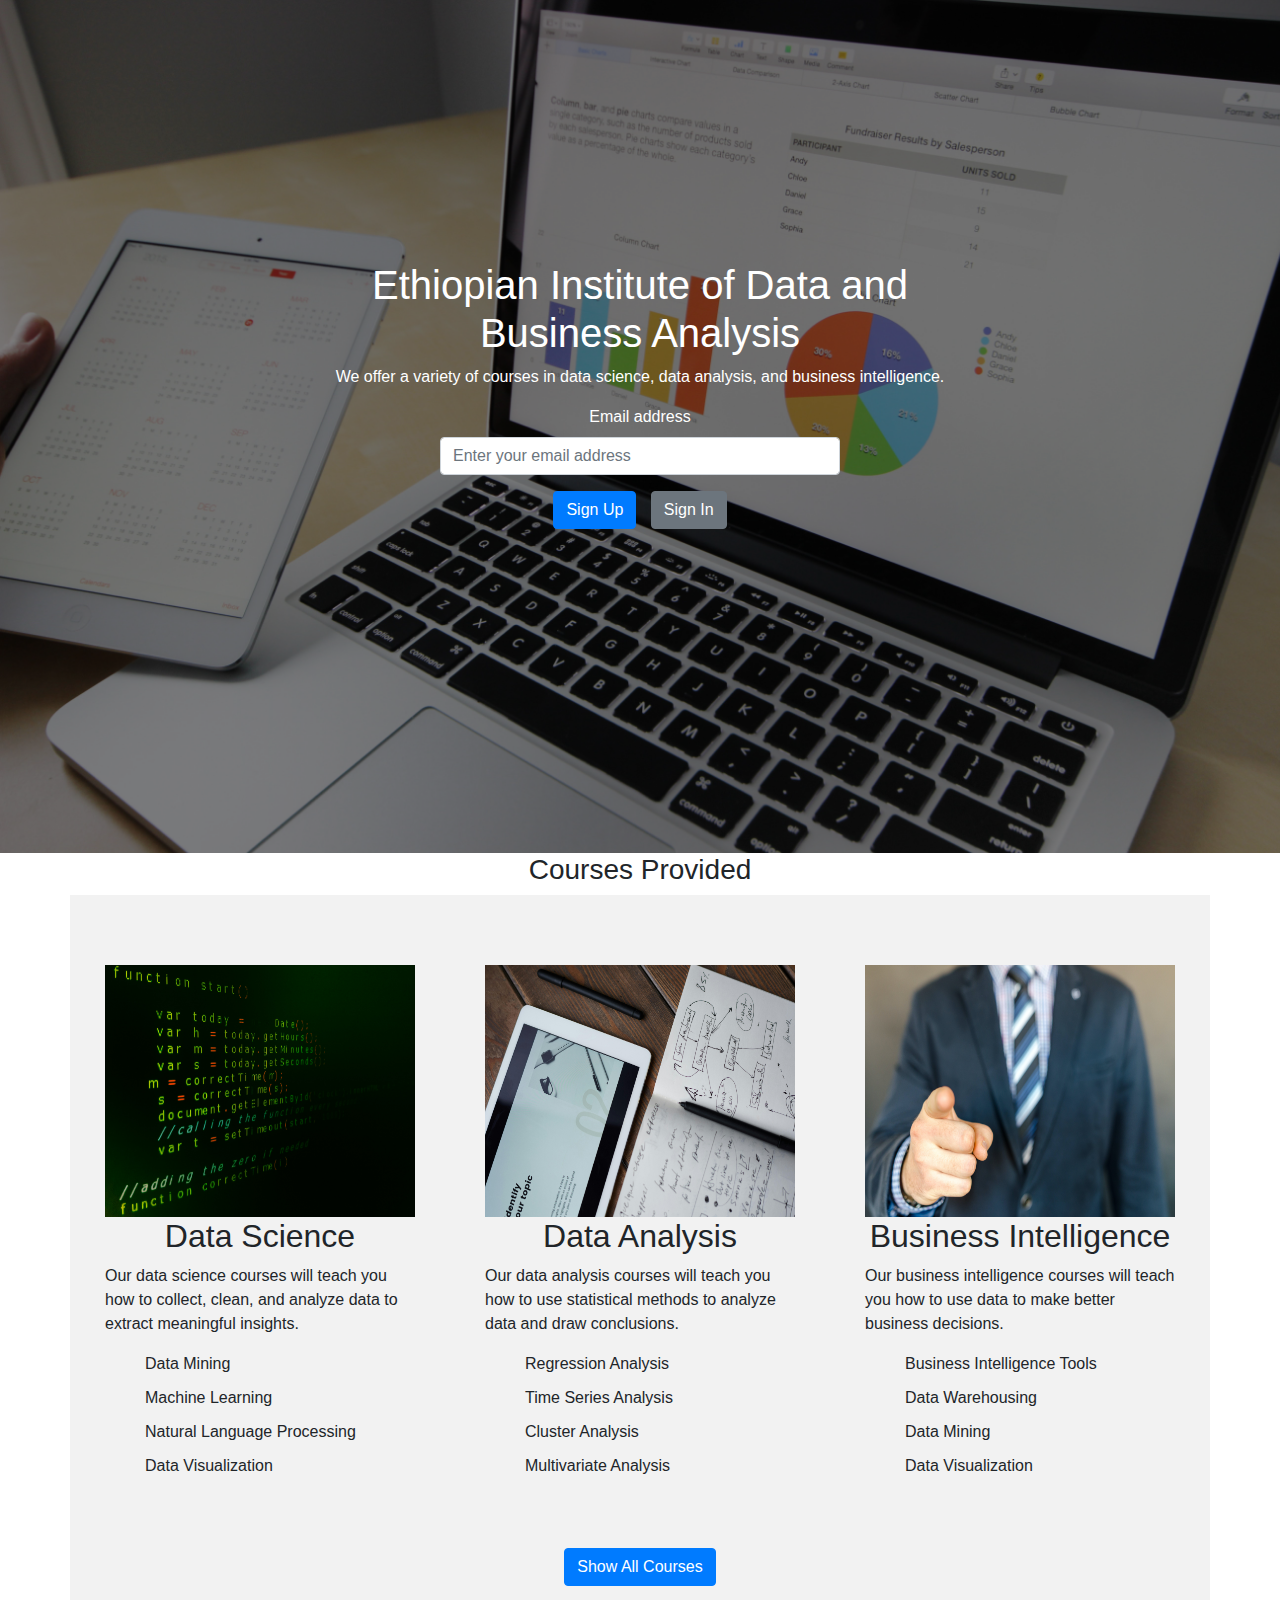
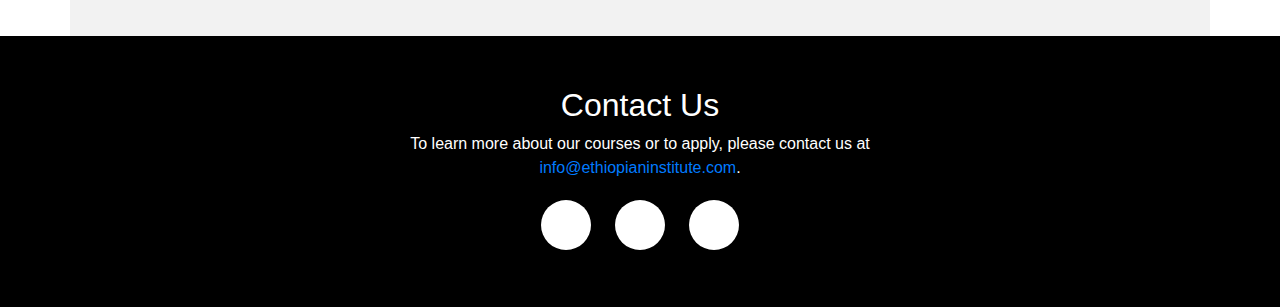
<file: index.html>
<!DOCTYPE html>
<html lang="en">
<head>
  <meta charset="UTF-8">
  <meta http-equiv="X-UA-Compatible" content="IE=edge">
  <meta name="viewport" content="width=device-width, initial-scale=1.0">
  <title>Ethiopian Institute of Data and Business Analysis</title>
  <link rel="stylesheet" href="https://cdnjs.cloudflare.com/ajax/libs/font-awesome/6.4.2/css/all.min.css" integrity="sha512-z3gLpd7yknf1YoNbCzqRKc4qyor8gaKU1qmn+CShxbuBusANI9QpRohGBreCFkKxLhei6S9CQXFEbbKuqLg0DA==" crossorigin="anonymous" referrerpolicy="no-referrer" />
  <link rel="stylesheet" href="CSS/style.css">
  <link rel="stylesheet" href="https://maxcdn.bootstrapcdn.com/bootstrap/4.0.0/css/bootstrap.min.css" integrity="sha384-Gn5384xqQ1aoWXA+058RXPxPg6fy4IWvTNh0E263XmFcJlSAwiGgFAW/dAiS6JXm" crossorigin="anonymous">
</head>
<body>
    <div class="container-fluid p-0">
        <div class="image-container">
          <img src="images/front.jpg" alt="Ethiopian Institute of Data and Business Analysis" class="img-fluid">
          <div class="overlay">
            <div class="row justify-content-center align-items-center h-100">
                <div class="col-md-6 text-center">
                    <h1>Ethiopian Institute of Data and Business Analysis</h1>
                    <p>We offer a variety of courses in data science, data analysis, and business intelligence.</p>
                    <form action="/signup" method="post" class="email-form">
                      <div class="form-group">
                        <label for="email">Email address</label>
                        <input type="email" class="form-control" id="email" name="email" placeholder="Enter your email address">
                      </div>
                      <button type="submit" class="btn btn-primary">Sign Up</button>
                      <a href="signin.html" class="btn btn-secondary">Sign In</a>
                    </form>
                  </div>
            </div>
          </div>
        </div>
      </div>
      
      <div class="container">
        <div class="row">
            <div class="col-md-12 text-center">
                <h3>Courses Provided</h3>
              </div>
              <section class="course-section">
                <div class="container">
                  <div class="row">
                    <div class="col-md-4">
                      <div class="image-container2">
                        <img src="images/Data Science.jpg" alt="Course Image">
                      
                      <h2>Data Science</h2>
                      <p style="text-align:left;">Our data science courses will teach you how to collect, clean, and analyze data to extract meaningful insights.</p>
                      <ul style="list-style-type:none; text-align:left;">
                        <li>Data Mining</li>
                        <li>Machine Learning</li>
                        <li>Natural Language Processing</li>
                        <li>Data Visualization</li>
                      </ul>
                    </div>
                    </div>
                    <div class="col-md-4">
                      <div class="image-container2">
                        <img src="images/Data Analysis.jpg" alt="Course Image">
                      
                      <h2>Data Analysis</h2>
                      <p style="text-align:left;">Our data analysis courses will teach you how to use statistical methods to analyze data and draw conclusions.</p>
                      <ul style="list-style-type:none; text-align:left;">
                        <li>Regression Analysis</li>
                        <li>Time Series Analysis</li>
                        <li>Cluster Analysis</li>
                        <li>Multivariate Analysis</li>
                      </ul>
                    </div>
                    </div>
                    <div class="col-md-4">
                      <div class="image-container2">
                        <img src="images/Business Intelligence.jpg" alt="Course Image">
                      
                      <h2>Business Intelligence</h2>
                      <p style="text-align:left;">Our business intelligence courses will teach you how to use data to make better business decisions.</p>
                      <ul style="list-style-type:none; text-align:left;">
                        <li>Business Intelligence Tools</li>
                        <li>Data Warehousing</li>
                        <li>Data Mining</li>
                        <li>Data Visualization</li>
                      </ul>
                    </div>
                    </div>
                  </div>
                </div>
                <div class="row justify-content-center mt-4">
                  <button type="button" class="btn btn-primary" onclick="window.location.href='more.html'">Show All Courses</button>
                </div>              
                </div>
              </section>    
        </div>
        
      
      <div class="container-fluid contact-us">
        <div class="row justify-content-center">
          <div class="col-md-6">
            <h2>Contact Us</h2>
            <p>To learn more about our courses or to apply, please contact us at <a href="mailto:info@ethiopianinstitute.com">info@ethiopianinstitute.com</a>.</p>
            <div class="social-media">
                <a href="#" class="social-link"><i class="fab fa-facebook-f"></i></a>
                <a href="#" class="social-link"><i class="fab fa-twitter"></i></a>
                <a href="#" class="social-link"><i class="fab fa-instagram"></i></a>
              </div>
        </div>
        </div>
      </div>
    </div>
  </div>
</body>
</html>
</file>
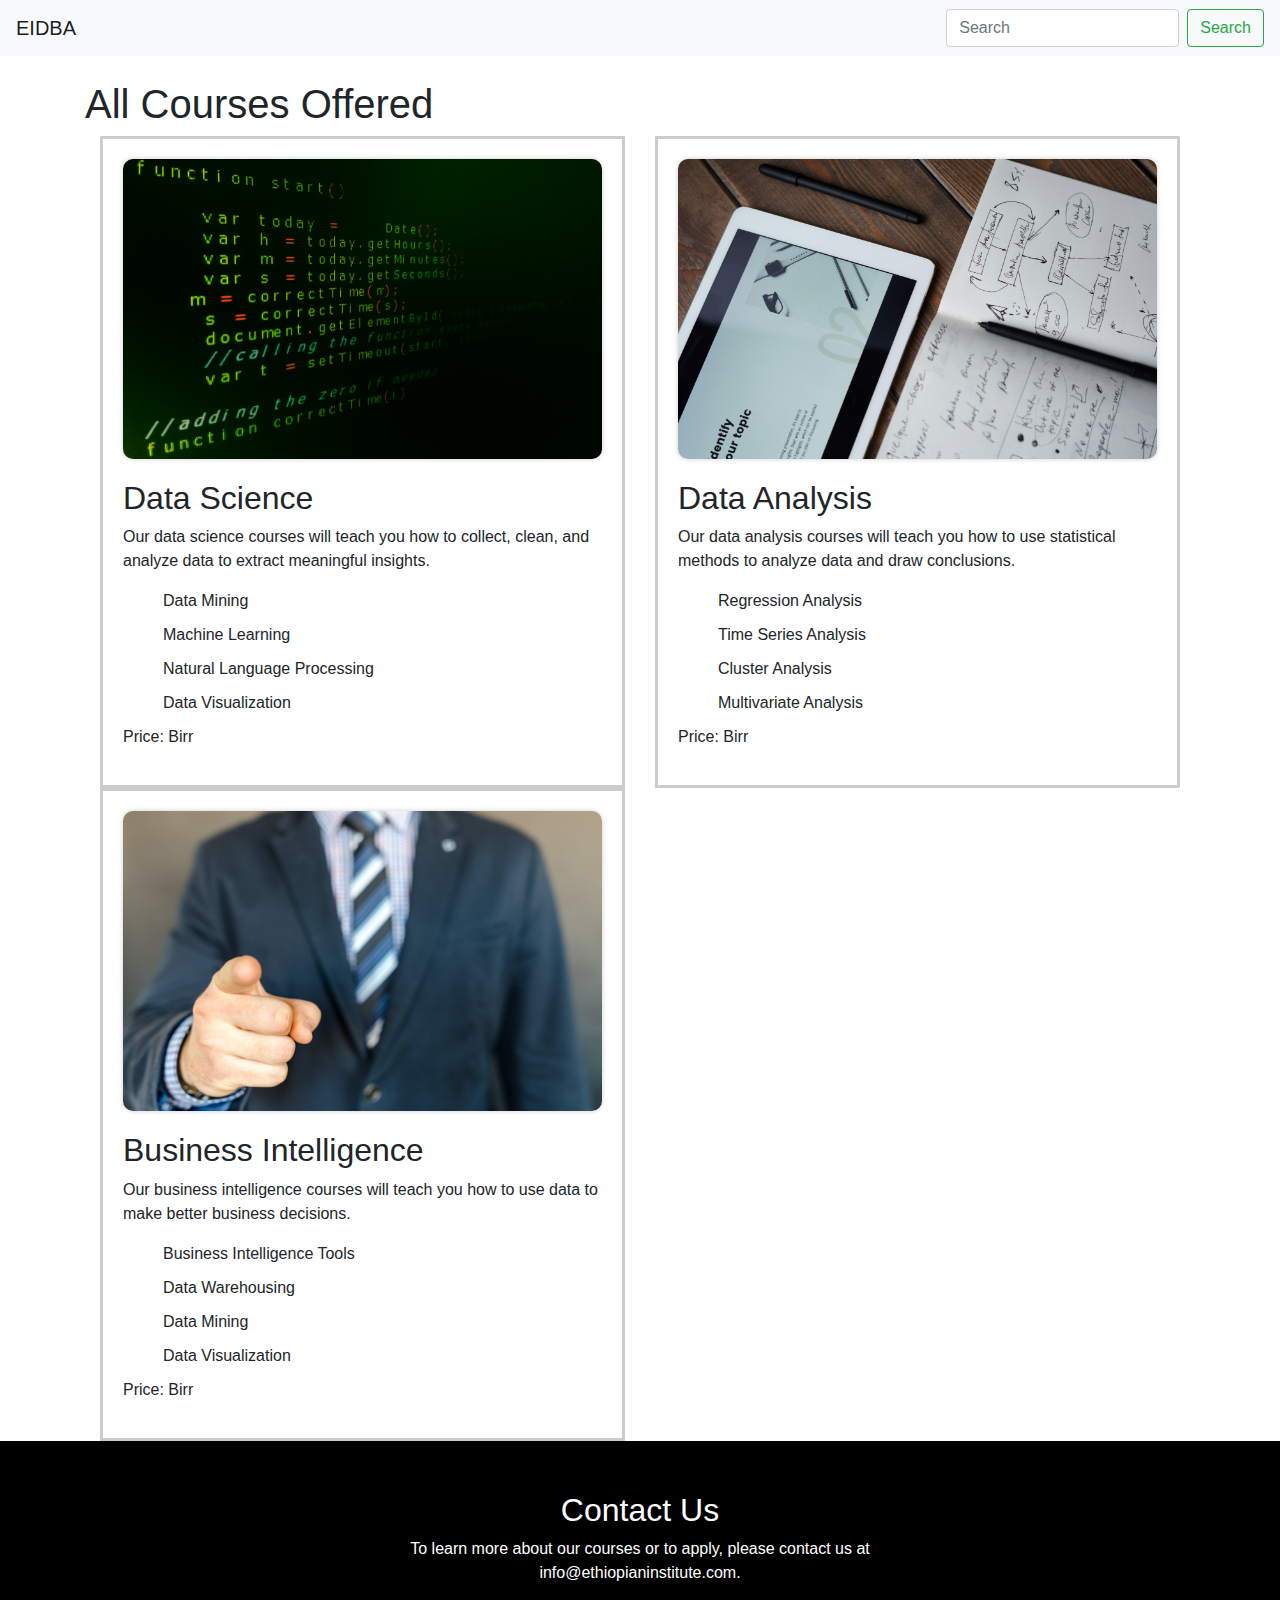
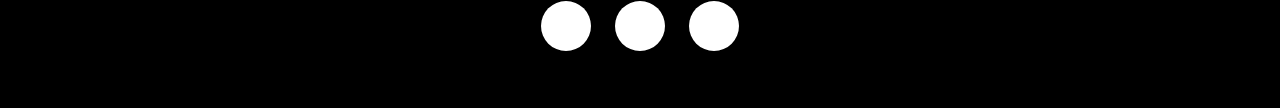
<file: more.html>
<!DOCTYPE html>
<html>
<head>
  <title>All courses</title>
  <link rel="stylesheet" href="https://cdnjs.cloudflare.com/ajax/libs/font-awesome/6.4.2/css/all.min.css" integrity="sha512-z3gLpd7yknf1YoNbCzqRKc4qyor8gaKU1qmn+CShxbuBusANI9QpRohGBreCFkKxLhei6S9CQXFEbbKuqLg0DA==" crossorigin="anonymous" referrerpolicy="no-referrer" />
  <link rel="stylesheet" href="https://stackpath.bootstrapcdn.com/bootstrap/4.5.2/css/bootstrap.min.css">
  <link rel="stylesheet" href="CSS/more.css">
</head>
<body>
  <nav class="navbar navbar-expand-lg navbar-light bg-light">
    <a class="navbar-brand" href="index.html">EIDBA</a>
    <button class="navbar-toggler" type="button" data-toggle="collapse" data-target="#navbarNav" aria-controls="navbarNav" aria-expanded="false" aria-label="Toggle navigation">
      <span class="navbar-toggler-icon"></span>
    </button>
    <div class="collapse navbar-collapse justify-content-end" id="navbarNav">
      <form class="form-inline my-2 my-lg-0"> 
        <input class="form-control mr-sm-2" type="search" placeholder="Search" aria-label="Search">
        <button class="btn btn-outline-success my-2 my-sm-0" type="submit">Search</button>
      </form>
    </div>
  </nav>
  <div class="container mt-4">
    <h1>All Courses Offered</h1>
  <section class="course-section">
    <div class="container">
      <div class="row">
        <div class="col-md-6">
          <a href="course-details.html">
          <div class="image-container2">
            <img src="images/Data Science.jpg" alt="Course Image">
          <h2>Data Science</h2>
          <p style="text-align:left;">Our data science courses will teach you how to collect, clean, and analyze data to extract meaningful insights.</p>
          <ul style="list-style-type:none; text-align:left;">
            <li>Data Mining</li>
            <li>Machine Learning</li>
            <li>Natural Language Processing</li>
            <li>Data Visualization</li>
          </ul>
          <p>Price: Birr</p>
        </a>
        </div>
        </div>
        <div class="col-md-6">
          <a href="course-details.html">
          <div class="image-container2">
            <img src="images/Data Analysis.jpg" alt="Course Image">
          <h2>Data Analysis</h2>
          <p style="text-align:left;">Our data analysis courses will teach you how to use statistical methods to analyze data and draw conclusions.</p>
          <ul style="list-style-type:none; text-align:left;">
            <li>Regression Analysis</li>
            <li>Time Series Analysis</li>
            <li>Cluster Analysis</li>
            <li>Multivariate Analysis</li>
          </ul>
          <p>Price: Birr</p>
        </a>
        </div>
        </div>
        <div class="col-md-6">
          <a href="course-details.html">
          <div class="image-container2">
            <img src="images/Business Intelligence.jpg" alt="Course Image">
          <h2>Business Intelligence</h2>
          <p style="text-align:left;">Our business intelligence courses will teach you how to use data to make better business decisions.</p>
          <ul style="list-style-type:none; text-align:left;">
            <li>Business Intelligence Tools</li>
            <li>Data Warehousing</li>
            <li>Data Mining</li>
            <li>Data Visualization</li>
          </ul>
          <p>Price: Birr</p>
        </a>
        </div>
        </div>
      </div>
    </div>
  </section>
</div>    
<div class="container-fluid contact-us">
  <div class="row justify-content-center">
    <div class="col-md-6">
      <h2>Contact Us</h2>
      <p>To learn more about our courses or to apply, please contact us at <a href="mailto:info@ethiopianinstitute.com">info@ethiopianinstitute.com</a>.</p>
      <div class="social-media">
          <a href="#" class="social-link"><i class="fab fa-facebook-f"></i></a>
          <a href="#" class="social-link"><i class="fab fa-twitter"></i></a>
          <a href="#" class="social-link"><i class="fab fa-instagram"></i></a>
        </div>
  </div>
  </div>
</div>
  <script src="https://code.jquery.com/jquery-3.5.1.slim.min.js"></script>
  <script src="https://cdn.jsdelivr.net/npm/@popperjs/core@2.5.4/dist/umd/popper.min.js"></script>
  <script src="https://stackpath.bootstrapcdn.com/bootstrap/4.5.2/js/bootstrap.min.js"></script>
</body>
</html>
</file>
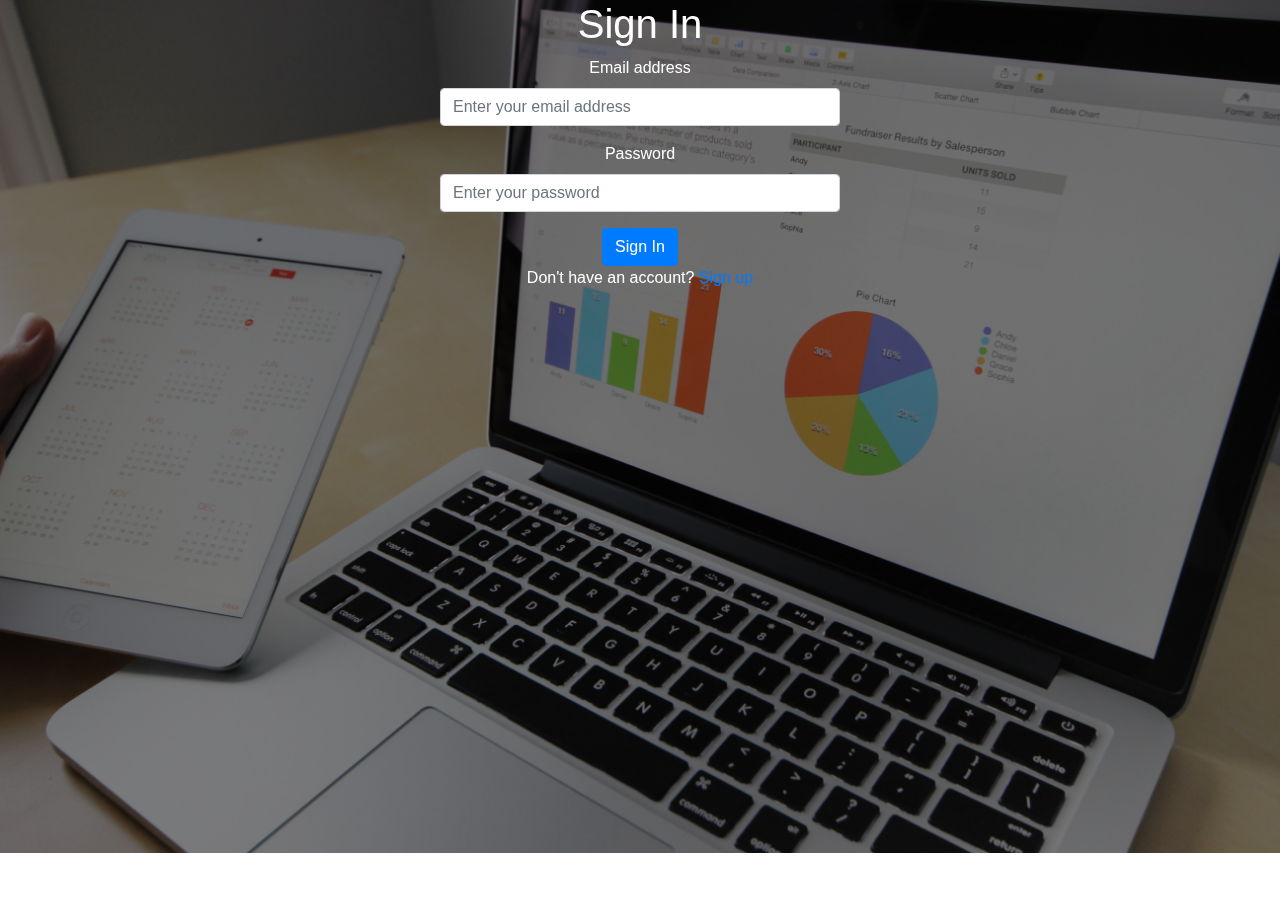
<file: signin.html>
<!DOCTYPE html>
<html>
<head>
	<title>Sign In - Ethiopian Institute of Data and Business Analysis</title>
	<link rel="stylesheet" href="https://stackpath.bootstrapcdn.com/bootstrap/4.5.0/css/bootstrap.min.css">
    <link rel="stylesheet" href="CSS/style.css">
    <link rel="stylesheet" href="CSS/signinup.css">
</head>
<body>
    <div class="container-fluid p-0">
        <div class="image-container">
          <img src="images/front.jpg" alt="Ethiopian Institute of Data and Business Analysis" class="img-fluid">
          <div class="overlay">
            <div class="row justify-content-center align-items-center h-100">
                <div class="col-md-6 text-center">
                    
				<form action="/signin" method="post">
                    <h1>Sign In</h1>
					<div class="form-group">
						<label for="email">Email address</label>
						<input type="email" class="form-control" id="email" name="email" placeholder="Enter your email address">
					</div>
					<div class="form-group">
						<label for="password">Password</label>
						<input type="password" class="form-control" id="password" name="password" placeholder="Enter your password">
					</div>
					<button type="submit" class="btn btn-primary">Sign In</button>
					<p>Don't have an account? <a href="signup.html">Sign up</a></p>
				</form>
                  </div>     
            </div>
          </div>
        </div>
      </div>
	<div class="container">
		<div class="row justify-content-center align-items-center h-100">
			<div class="col-md-6 text-center">
				
			</div>
		</div>
	</div>

	<script src="https://stackpath.bootstrapcdn.com/bootstrap/4.5.0/js/bootstrap.min.js"></script>
</body>
</html>
</file>
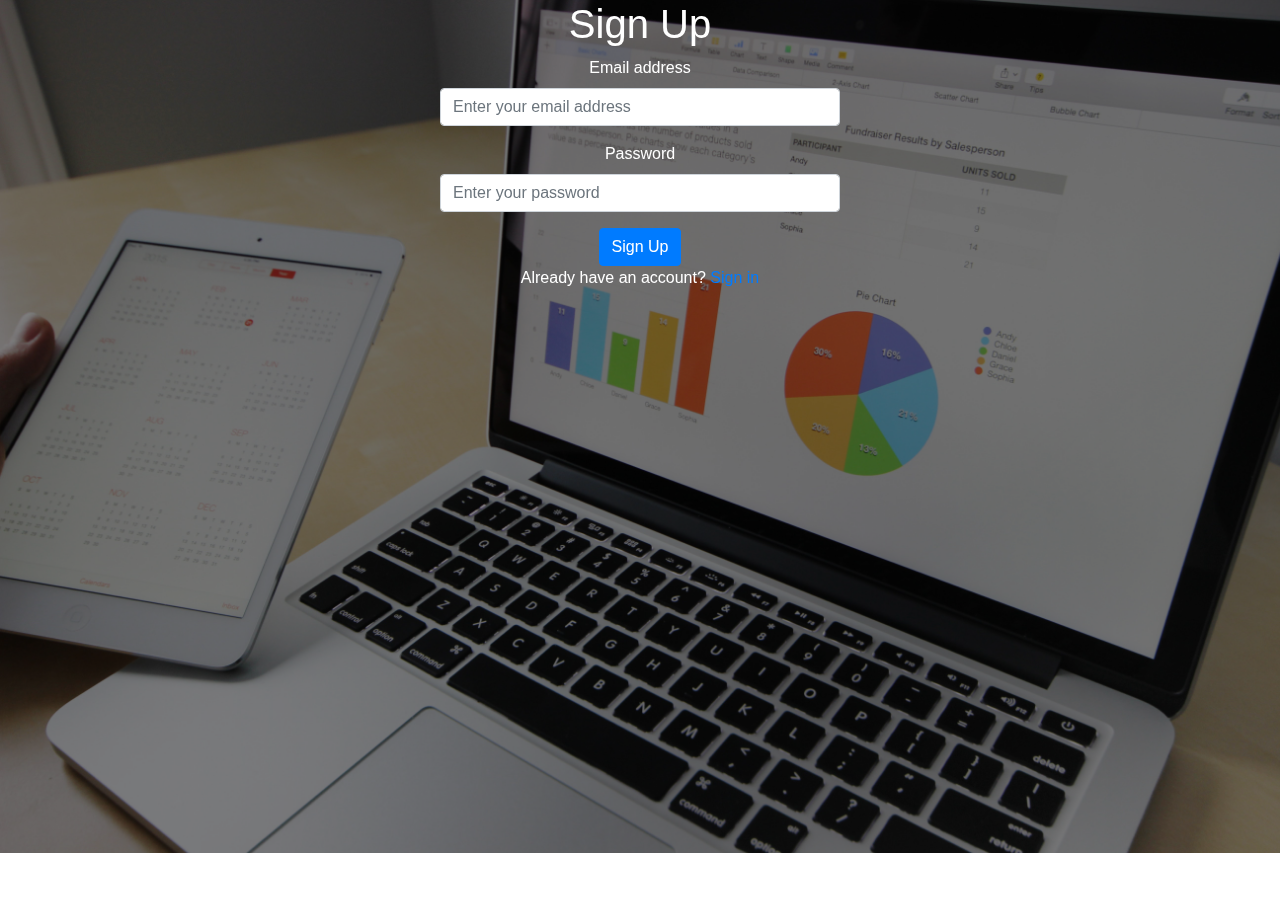
<file: signup.html>
<!DOCTYPE html>
<html>
<head>
	<title>Sign Up - Ethiopian Institute of Data and Business Analysis</title>
	<link rel="stylesheet" href="https://stackpath.bootstrapcdn.com/bootstrap/4.5.0/css/bootstrap.min.css">
	<link rel="stylesheet" href="CSS/style.css">
	<link rel="stylesheet" href="CSS/signinup.css">
</head>
<body>
	<div class="container-fluid p-0">
        <div class="image-container">
          <img src="images/front.jpg" alt="Ethiopian Institute of Data and Business Analysis" class="img-fluid">
          <div class="overlay">
            <div class="row justify-content-center align-items-center h-100">
                <div class="col-md-6 text-center">
                    
					<form action="/signup" method="post">
						<h1>Sign Up</h1>
						<div class="form-group">
							<label for="email">Email address</label>
							<input type="email" class="form-control" id="email" name="email" placeholder="Enter your email address">
						</div>
						<div class="form-group">
							<label for="password">Password</label>
							<input type="password" class="form-control" id="password" name="password" placeholder="Enter your password">
						</div>
						<button type="submit" class="btn btn-primary">Sign Up</button>
						<p>Already have an account? <a href="signin.html">Sign in</a></p>
					</form>
                  </div>     
            </div>
          </div>
        </div>
      </div>
	<script src="https://stackpath.bootstrapcdn.com/bootstrap/4.5.0/js/bootstrap.min.js"></script>
</body>
</html>
</file>
<file: CSS/style.css>
/* Global styles */
body {
    font-family: Arial, sans-serif;
  }
h1, h2, h3 {
    font-family: "Helvetica Neue", Helvetica, Arial, sans-serif;
  }
.container {
    max-width: 800px;
  }
  
  .text-center {
    text-align: center;
  }
  
  /* Overlay styles */
  .image-container {
    position: relative;
  }
  
  .overlay {
    position: absolute;
    top: 0;
    left: 0;
    width: 100%;
    height: 100%;
    background-color: rgba(0, 0, 0, 0.5);
  }
  
  .overlay .row {
    height: 100%;
    display: flex;
    flex-direction: column;
    justify-content: flex-start;
    align-items: center;
    padding-top: 5%;
  }
  
  .overlay h1,
  .overlay p,
  .overlay form {
    color: #fff;
  }
  
  .overlay form {
    max-width: 400px;
    margin: 0 auto;
  }
  
  
  /* Contact Us section styles */
  .contact-us {
    background-color: #000;
    color: #fff;
    text-align: center;
    padding: 50px 0;
  }
  
  /* Course section styles */
  .container .row {
    display: flex;
    flex-wrap: wrap;
  }
  
  .container .row .col-md-6 {
    flex-basis: calc(50% - 20px);
    margin-right: 20px;
  }
  
  .container .row .col-md-6:last-child {
    margin-right: 0;
  }
  
  /* Additional styles */
  h3 {
    margin-top: 50px;
    margin-bottom: 30px;
  }
.container .row .col-md-6 {
  flex-basis: calc(33.33% - 20px); /* Change flex-basis to 33.33% to make the columns equal */
  margin-right: 20px;
  margin-bottom: 20px; /* Add margin-bottom to create space between the rows */
}

.container .row .col-md-6:last-child {
  margin-right: 0;
}
.image-container2 {
    background-color: #f2f2f2;
    border: none;
    text-align: center;
    padding: 20px;
    margin-bottom: 20px;
    height: 100%;
    display: flex; /* Add display:flex */
    flex-direction: column; /* Add flex-direction:column */
    justify-content: center; /* Add justify-content:center */
  }

.image-container2 img {
  max-width: 100%;
  height: auto;
  flex-grow: 1;
}

.row {
  display: flex;
  flex-wrap: wrap;
  justify-content: center; /* Center the columns horizontally */
}

.course-section {
  background-color: #f2f2f2; /* Add background color to create a common background */
  padding-top: 50px;
  padding-bottom: 50px;
}  

  
  ul {
    margin-top: 0;
    margin-bottom: 0;
    font-family: "Roboto", Arial, sans-serif;
  }
  
  li {
    margin-bottom: 10px;
  }
  p {
    font-family: "Open Sans", Arial, sans-serif;
  }
  @media (max-width: 767px) {
    .image-container {
      height: 200px;
    }
    .overlay {
      top: 50%;
      transform: translateY(-50%);
    }
    .course-section .container {
      padding-left: 0;
      padding-right: 0;
    }
    .image-container2 {
      height: auto;
      display: flex;
      flex-direction: column;
      justify-content: space-between;
    }
    .image-container2 img {
      margin-bottom: 20px;
    }
    .email-form {
      margin-top: 20px;
    }
    .course-section h3 {
      margin-top: 40px; /* Add margin-top to create space between the heading and the courses */
    }
  }
  .social-media {
    margin-top: 20px;
    text-align: center;
  }
  
  .social-link {
    display: inline-block;
    margin: 0 10px;
    background-color: #fff;
    padding: 10px;
    border-radius: 50%;
    width: 50px; /* Add a fixed width to ensure all icons are of equal size */
    height: 50px; /* Add a fixed height to ensure all icons are of equal size */
    line-height: 50px; /* Center the icon vertically within the circle */
    text-align: center; /* Center the icon horizontally within the circle */
  }
  
  .social-link i {
    color: #000;
    font-size: 24px; /* Adjust the font size as needed */
  }
  .btn-secondary {
    margin-left: 10px;
  }
</file>
<file: CSS/more.css>
.course-section {
  width: 100%;
  max-width: 1200px;
  margin: 0 auto;
}

a {
  color: inherit;
  text-decoration: none;
}

a:hover {
  color: #333333;
  text-decoration: none;
}
.image-container2 img {
  width: 100%;
  height: 300px;
  margin-bottom: 20px;
  position: relative;
  overflow: hidden;
  border-radius: 10px;
  box-shadow: 0 0 5px rgba(0, 0, 0, 0.2);
}
.image-container2 {
  border: 3px solid #ccc;
  padding: 20px;
}
course-section .container {
  padding-top: 20px;
  padding-bottom: 20px;
  margin-bottom: 20px;
}
.contact-us {
  background-color: #000;
  color: #fff;
  text-align: center;
  padding: 50px 0;
}
.social-link {
  display: inline-block;
  margin: 0 10px;
  background-color: #fff;
  padding: 10px;
  border-radius: 50%;
  width: 50px; /* Add a fixed width to ensure all icons are of equal size */
  height: 50px; /* Add a fixed height to ensure all icons are of equal size */
  line-height: 50px; /* Center the icon vertically within the circle */
  text-align: center; /* Center the icon horizontally within the circle */
}

.social-link i {
  color: #000;
  font-size: 24px; /* Adjust the font size as needed */
}
ul {
  margin-top: 0;
  margin-bottom: 0;
  font-family: "Roboto", Arial, sans-serif;
}

li {
  margin-bottom: 10px;
}
p {
  font-family: "Open Sans", Arial, sans-serif;
}
body {
  font-family: Arial, sans-serif;
}
</file>
<file: CSS/signinup.css>
form {
    position: fixed;
    top: 0;
    right: 0;
    bottom: 0;
    left: 0;
    z-index: 100;
  }
</file>
